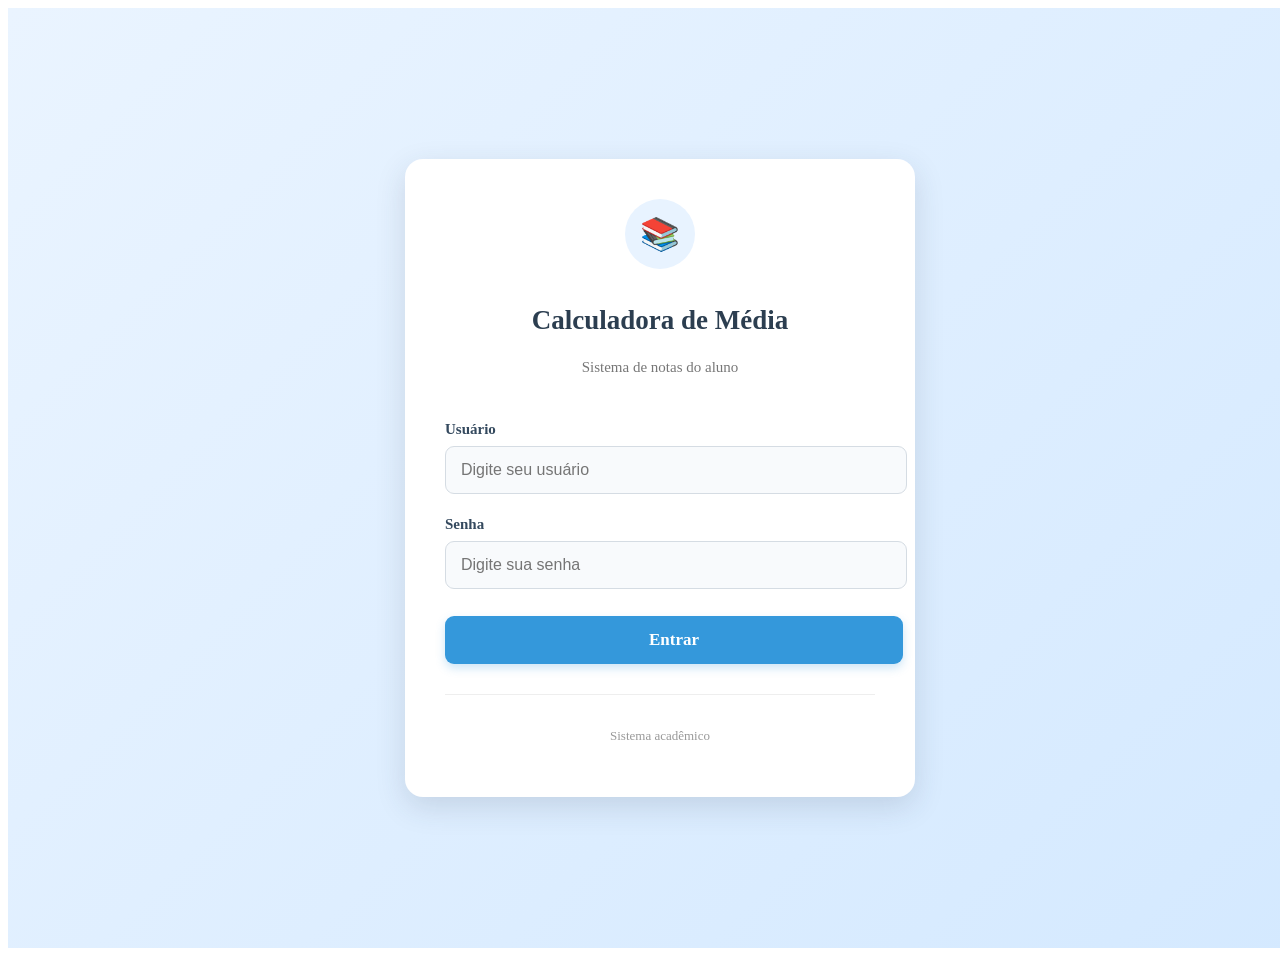
<file: index.html>
<!DOCTYPE html>
<html lang="pt-br">

<head>
    <meta charset="UTF-8">
    <meta name="viewport" content="width=device-width, initial-scale=1.0">

    <title>Login - Calculadora de Média</title>

    <link rel="stylesheet" href="./login.css">
</head>

<body>

    <div class="login-container">

        <div class="login-card">

            <div class="login-header">

                <div class="icone">📚</div>

                <h1>Calculadora de Média</h1>

                <p>
                    Sistema de notas do aluno
                </p>

            </div>

            <div class="login-form">

                <label for="usuario">Usuário</label>

                <input
                    type="text"
                    id="usuario"
                    placeholder="Digite seu usuário"
                    required
                >

                <label for="senha">Senha</label>

                <input
                    type="password"
                    id="senha"
                    placeholder="Digite sua senha"
                    required
                >

                <a href="./html/media.html" class="botao">
                    Entrar
                </a>

            </div>

            <div class="login-footer">

                <p>
                    Sistema acadêmico
                </p>

            </div>

        </div>

    </div>

</body>

</html>
</file>
<file: login.css>
/* ==============================
   TELA DE LOGIN
================================= */

.login-container {
    min-height: 100vh;
    width: 100%;

    display: flex;
    justify-content: center;
    align-items: center;

    padding: 20px;

    background: linear-gradient(
        135deg,
        #eaf4ff,
        #d4e9ff
    );
}


/* CARTÃO DE LOGIN */

.login-card {
    width: 100%;
    max-width: 430px;

    background: white;

    border-radius: 18px;

    padding: 40px;

    box-shadow:
        0 10px 30px rgba(44, 62, 80, 0.15);

    text-align: center;
}


/* CABEÇALHO */

.login-header {
    display: flex;
    flex-direction: column;
    align-items: center;

    margin-bottom: 30px;
}

.icone {
    width: 70px;
    height: 70px;

    margin-bottom: 18px;

    display: flex;
    justify-content: center;
    align-items: center;

    background: #e8f3ff;

    border-radius: 50%;

    font-size: 32px;
}

.login-header h1 {
    margin-bottom: 8px;

    color: #2c3e50;

    font-size: 27px;
}

.login-header p {
    color: #777;

    font-size: 15px;
}


/* FORMULÁRIO */

.login-form {
    width: 100%;

    text-align: left;
}

.login-form label {
    display: block;

    margin-bottom: 8px;

    color: #34495e;

    font-size: 15px;

    font-weight: bold;
}

.login-form input {
    width: 100%;

    padding: 14px 15px;

    margin-bottom: 22px;

    border: 1px solid #d5dce3;

    border-radius: 9px;

    background: #f8fafc;

    color: #2c3e50;

    font-size: 16px;

    transition: 0.2s;
}


/* CAMPO AO CLICAR */

.login-form input:focus {
    outline: none;

    border-color: #3498db;

    background: white;

    box-shadow:
        0 0 0 3px rgba(52, 152, 219, 0.15);
}


/* BOTÃO */

.botao {
    display: block;

    width: 100%;

    padding: 14px;

    margin-top: 5px;

    border-radius: 9px;

    background: #3498db;

    color: white;

    text-align: center;

    text-decoration: none;

    font-size: 17px;

    font-weight: bold;

    box-shadow:
        0 4px 10px rgba(52, 152, 219, 0.25);

    transition: 0.2s;
}


/* EFEITO DO BOTÃO */

.botao:hover {
    background: #2980b9;

    transform: translateY(-1px);

    box-shadow:
        0 6px 14px rgba(52, 152, 219, 0.30);
}


/* RODAPÉ */

.login-footer {
    margin-top: 30px;

    padding-top: 20px;

    border-top: 1px solid #eeeeee;

    text-align: center;
}

.login-footer p {
    color: #999;

    font-size: 13px;
}


/* RESPONSIVIDADE */

@media (max-width: 500px) {

    .login-card {
        padding: 30px 25px;
    }

    .login-header h1 {
        font-size: 23px;
    }

}
</file>
